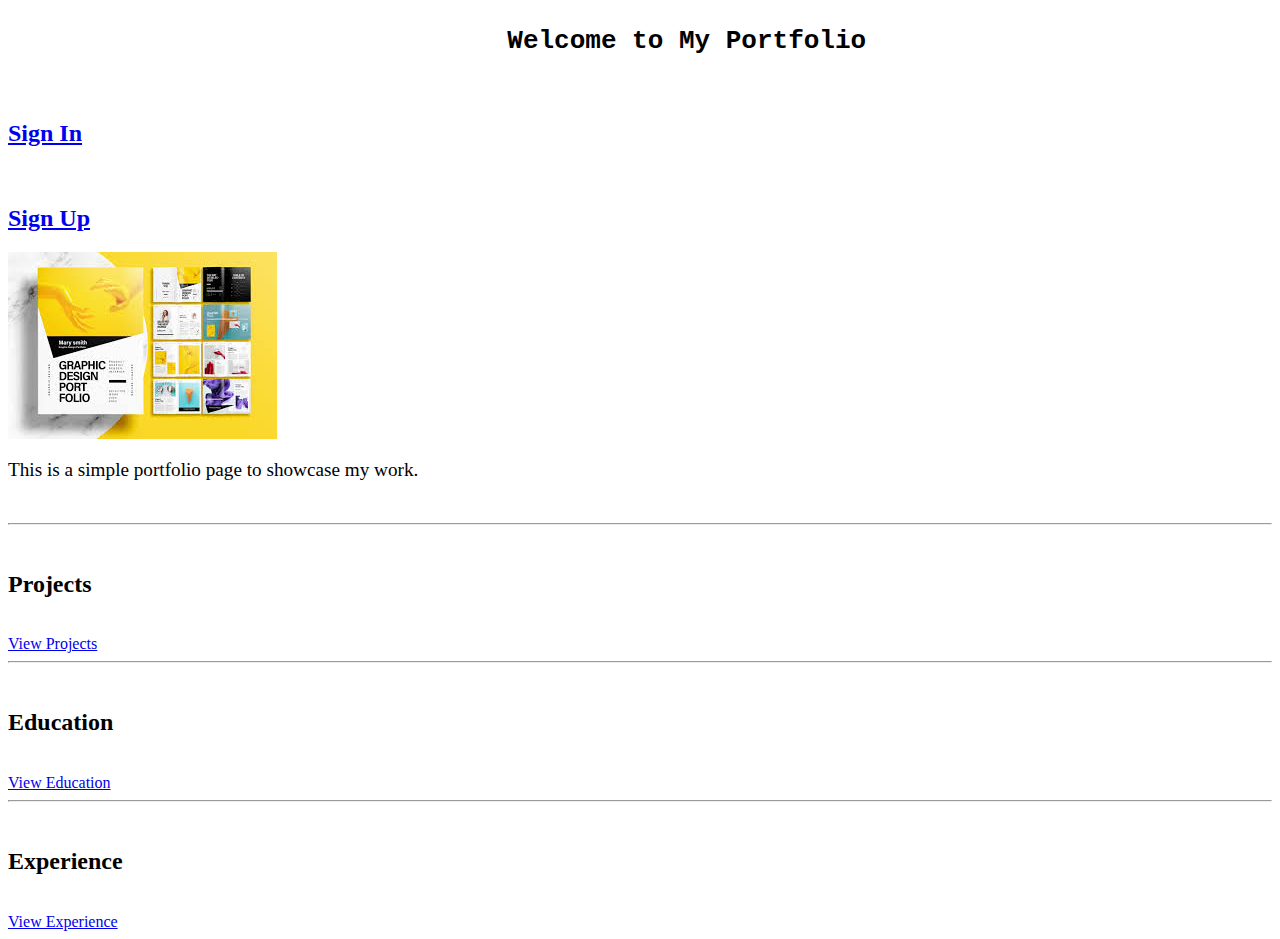
<file: index.html>
<!DOCTYPE html>
<html lang="en">
<head>
    <meta charset="UTF-8">
    <meta name="viewport" content="width=device-width, initial-scale=1.0">
    <title>Portfolio</title>
</head>
<body>
    <h1> <pre>                                Welcome to My Portfolio</pre></h1>
    <br>
     <h2><a href="/Signin.html" target="_main" > Sign In </a></h2>
     <br>
     <h2><a href="/Signup.html" target="_main" > Sign Up </a></h2>
  <img src = "[data-uri]"/>
    <p><big></b>This is a simple portfolio page to showcase my work.</b></big></p>
    <br>
    <hr>
    <br>
    <h2>Projects</h2>
    <br>
    <a href="/Projects.html" target="_main">View Projects</a>
    <br>
    <hr>
    <br>
    <h2>Education</h2>
    <br>
    <a href="/Education.html" target="_main">View Education</a>
    <br>
    <hr>
    <br>
    <h2>Experience</h2>
    <br>
    <a href="/Experience.html" target="_main">View Experience</a>

    
</body>
</html>
</file>
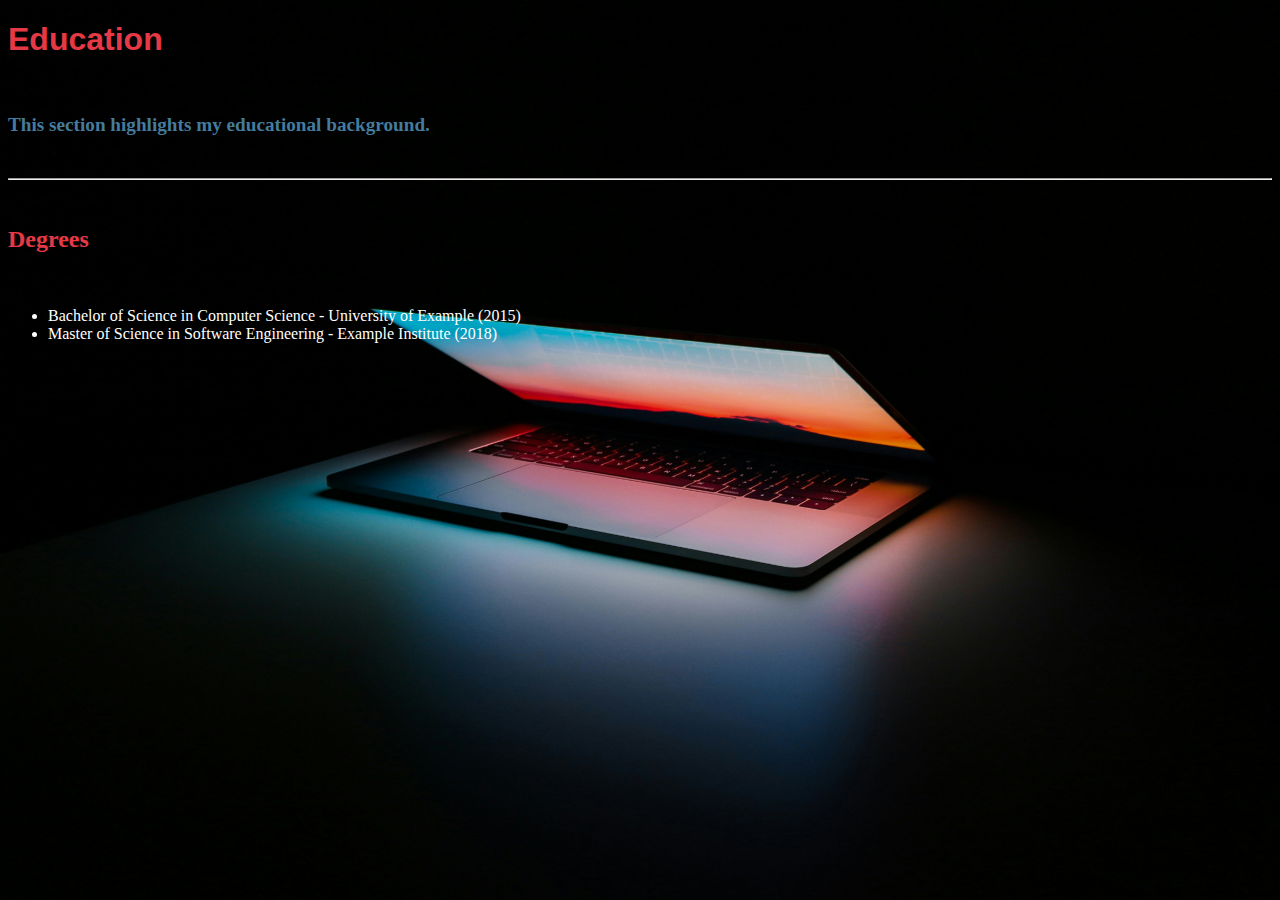
<file: Education.html>
<!DOCTYPE html>
<html lang="en">
<head>
    <meta charset="UTF-8">
    <meta name="viewport" content="width=device-width, initial-scale=1.0">
    <title>Education</title>
    <link rel="stylesheet" href="style.css">

</head>
<body>

    <header>
<h1>Education</h1>
    </header>
    <br>
   
    <main>
<p><big><b>This section highlights my educational background.</b></big></p>
    <br>

    <hr>
    <br>
    <h2>Degrees</h2>
    <br>    
    <ul>
        <li>Bachelor of Science in Computer Science - University of Example (2015)</li>
        <li>Master of Science in Software Engineering - Example Institute (2018)</li>   
    </main>
    

</body>
</html>
</file>
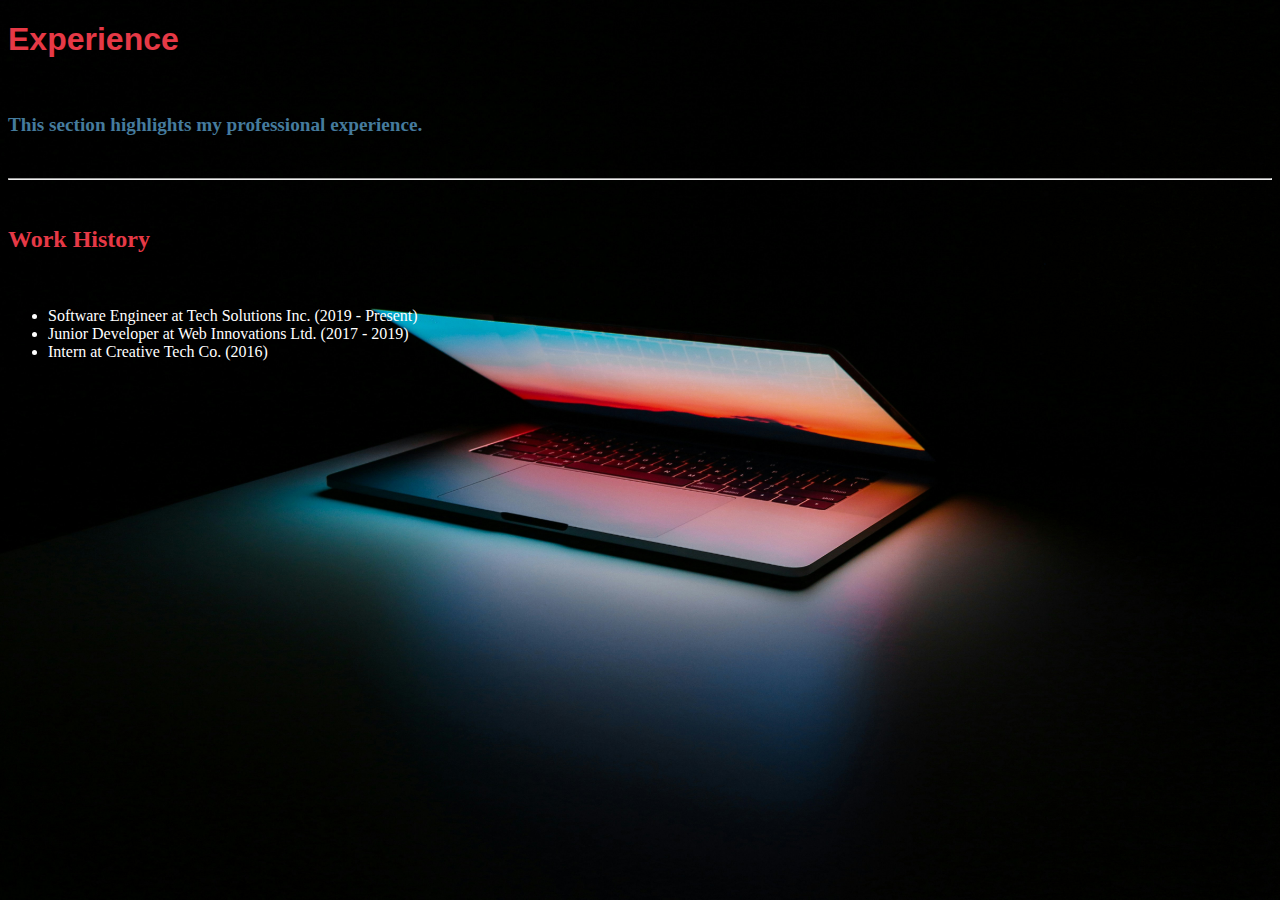
<file: Experience.html>
<!DOCTYPE html>
<html lang="en">
<head>
    <meta charset="UTF-8">
    <meta name="viewport" content="width=device-width, initial-scale=1.0">
    <title>Experience</title>
    <link rel="stylesheet" href="style.css">
</head>
<body>
    
<h1>Experience</h1>
<br>
<p><big><b>This section highlights my professional experience.</b></big></p>
<br>
<hr>
<br>
<h2>Work History</h2>
<br>

<ul>
    <li>Software Engineer at Tech Solutions Inc. (2019 - Present)</li>
    <li>Junior Developer at Web Innovations Ltd. (2017 - 2019)</li>
    <li>Intern at Creative Tech Co. (2016)</li>

</body>
</html>
</file>
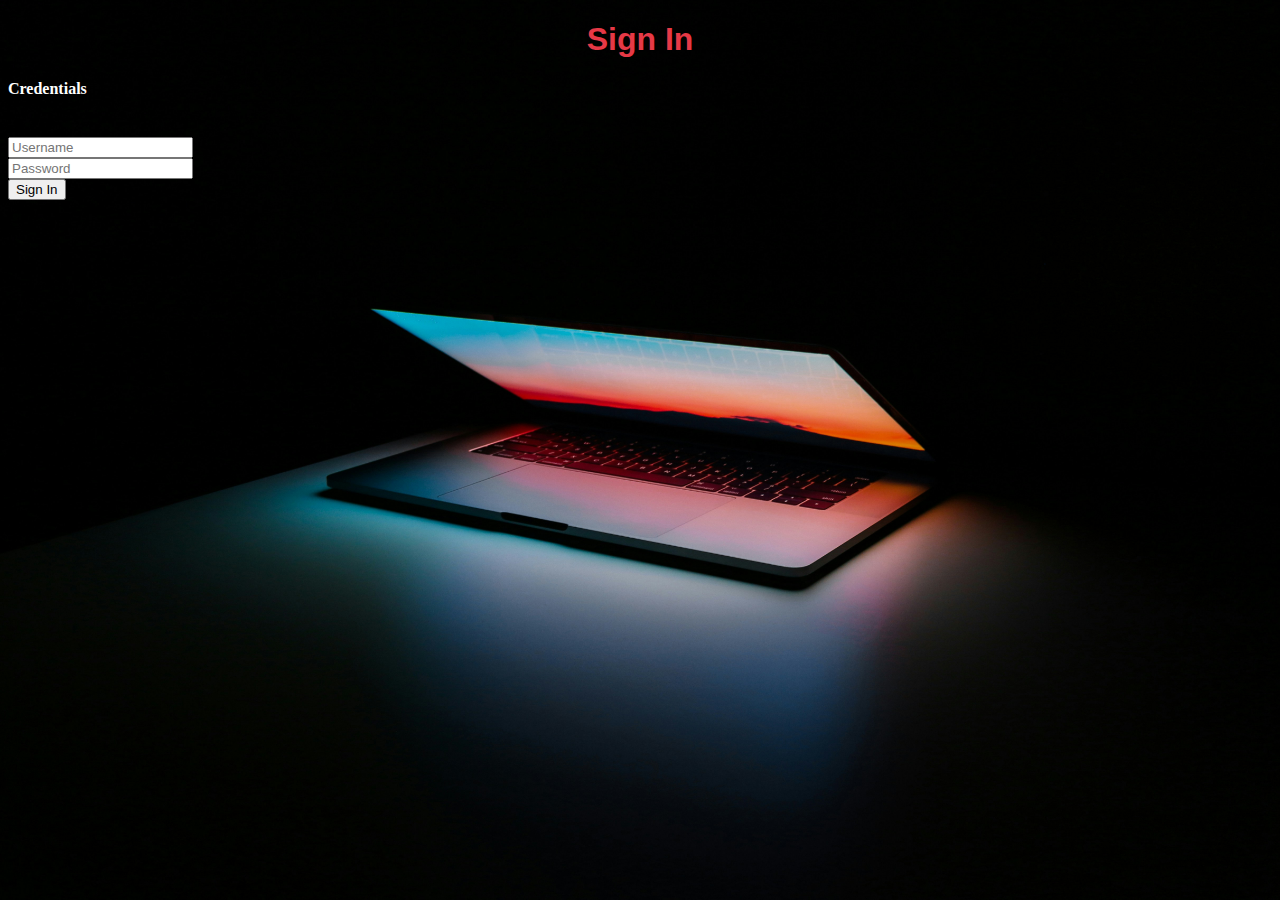
<file: Signin.html>
<!DOCTYPE html>
<html lang="en">
<head>
    <meta charset="UTF-8">
    <meta name="viewport" content="width=device-width, initial-scale=1.0">
    <title>Document</title>
    <link rel="stylesheet" href="style.css">
</head>
<body>
    <head>
    <h1 id="Welcome">Sign In</h1>    
    </head>
<main>
     <form>
      <h4>
      Credentials</h4>
      <br>
      <input type="text" placeholder="Username">
      <br>
      <input type="password" placeholder="Password">
        <br>
        <input type="submit" value="Sign In">




     </form>



</main>

</body>
</html>
</file>
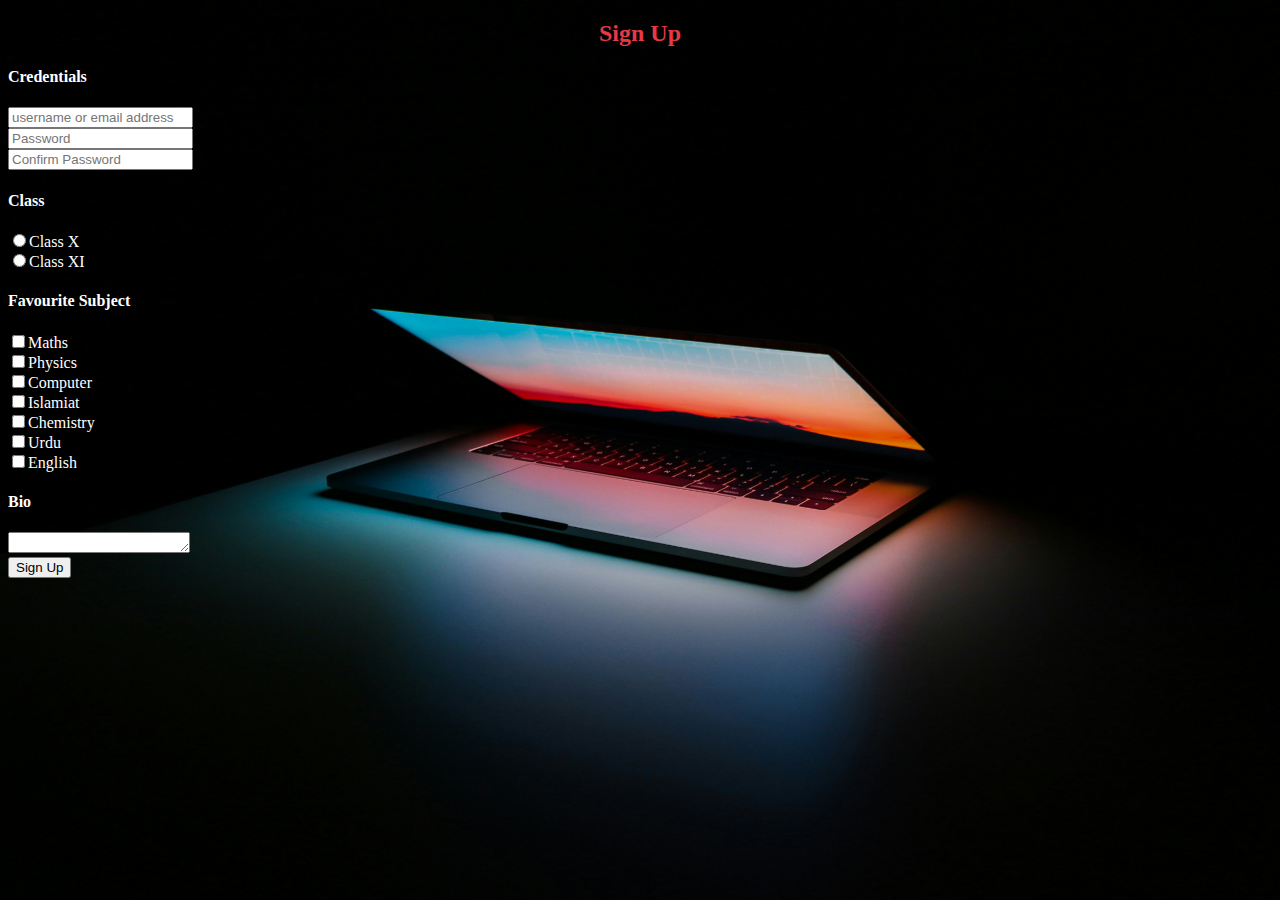
<file: Signup.html>
<!DOCTYPE html>
<html lang="en">
<head>
    <meta charset="UTF-8">
    <meta name="viewport" content="width=device-width, initial-scale=1.0">
    <title>Document</title>
    <link rel="stylesheet" href="style.css">
</head>
<body>
    
<main>

<h2 id="Welcome">Sign Up</h2>

<form>

<h4>Credentials</h4>

<input type="text" placeholder="username or email address">
<br>
<input type="password" placeholder="Password">
<br>
<input type="password" placeholder="Confirm Password">
<br>


 <h4>Class</h4>

<label for="id1">
<input type="radio" value="class X" name="class" id="id1">Class X
</label>

<br>

<label for="id2">
<input type="radio" value="class X" name="class" id="id2">Class XI
</label>

 <h4> Favourite Subject</h4>    

<label for="id3">
<input type="checkbox" value="Maths" name="subject" id="id3">Maths
</label>
<br>

<label for="id4">
    <input type="checkbox" value="Physics" name="subject" id="id4">Physics
</label>
<br>

<label for="id5">
    <input type="checkbox" value="Computer" name="subject" id="id5">Computer
</label>
<br>


<label for="id6">
    <input type="checkbox" value="Islamiat" name="subject" id="id6">Islamiat
</label>
<br>


<label for="id7">
    <input type="checkbox" value="Chemistry" name="subject" id="id7">Chemistry
</label>
<br>


<label for="id8">
    <input type="checkbox" value="Urdu" name="subject" id="id8">Urdu
</label>
<br>


<label for="id9">
    <input type="checkbox" value="English" name="subject" id="id9">English
</label>
<br>

<h4>Bio</h4>

<textarea name="feedback" placeholder="Write your bio here" rows="1" cols="20" name="bio" id="bio">



</textarea>
<br>

<input type="submit" value="Sign Up">

</form>


</main>

</body>
</html>
</file>
<file: style.css>
h1{

    color:#E63946;
    font-family: Arial, Helvetica, sans-serif;

}

body {
    color:white;
   background-color: #A8DADC;
    background-image:url(computer.jpg);
   background-size: cover;

}

button {

    background-color: #1D3557;
    
}

a {
 color:#F1FAEE;
 text-decoration: none;

}

p {

    color: #457B9D;
}

h2{
color: #E63946;

}

#Welcome{

text-align: center;

}
</file>
